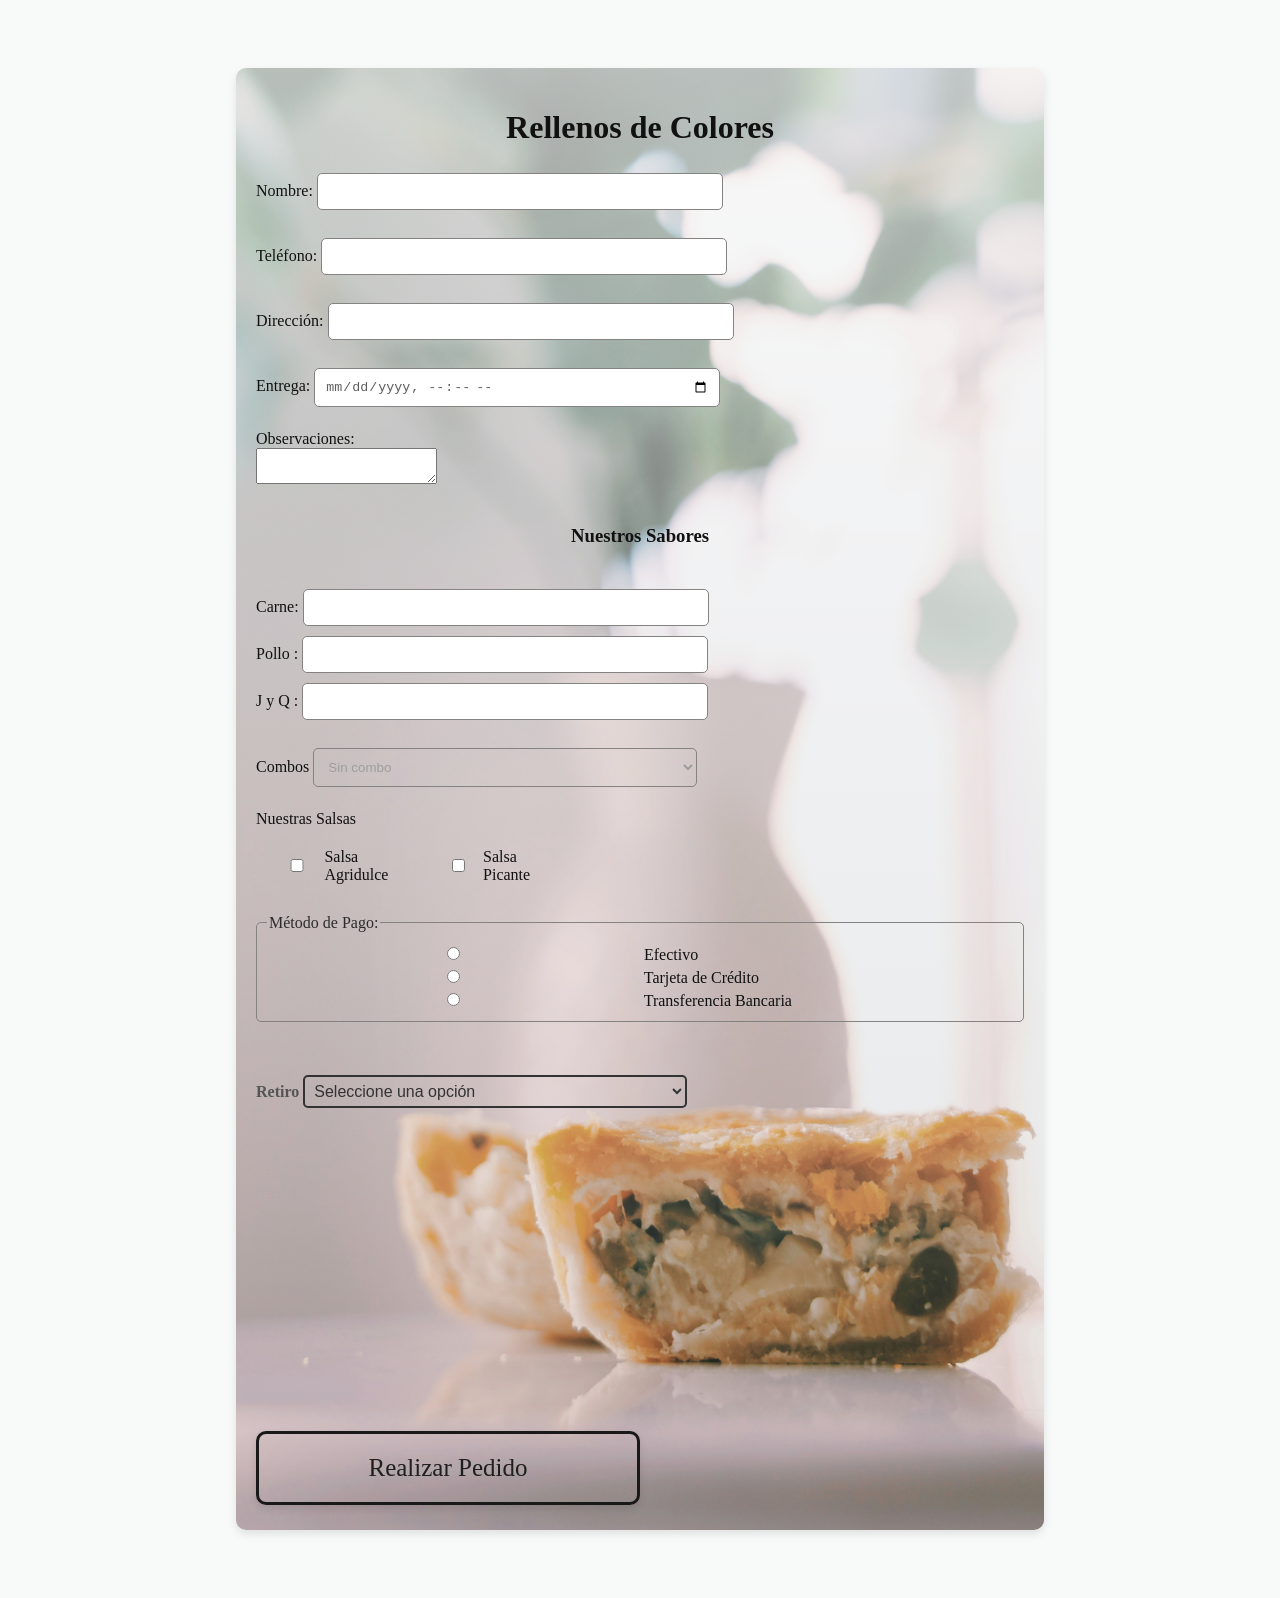
<file: index.html>
<!-- 
   Se emite un pedido online, y pasa a una comanda, dara una alarma y vibrara el boton de imprimir hasta que se presione.
    -->




    <!DOCTYPE html>
    <html lang="en">

    <head>
        <meta charset="UTF-8">
        <meta name="viewport" content="width=device-width, initial-scale=1.0">
        <title>Empanadas</title>
        <link rel="stylesheet" href="styles.css">
    </head>

    <body>
        <div class="hero">

            <h1>Rellenos de Colores</h1>
            <form action="./pedidos/comanda.html">
                <label for="nombre">Nombre:</label>
                <input type="text" id="nombre" name="inputNombre" required><br><br>

                <label for="telefono">Teléfono:</label>
                <input type="tel" id="telefono" name="inputTelefono" required><br><br>

                <label for="direccion">Dirección:</label>
                <input type="text" id="direccion" name="inputDireccion" required><br><br>

                <label for="fecha">Entrega:</label>
                <input type="datetime-local" id="fecha" name="inputFechaHora" required><br><br>

                <label for="observaciones">Observaciones:</label><br>
                <textarea id="observaciones" name="inputObservaciones"></textarea><br><br>
            

                <h3>Nuestros Sabores</h3><br>
                
                <label for="cantidad">Carne:</label>
                <input type="number" id="carne" name="cantidadCarne" min="1" max="100" ><br>
                <label for="cantidad">Pollo : </label>
                <input type="number" id="pollo" name="cantidadPollo" min="1" max="100" ><br>
                <label for="cantidad">J y Q :  </label>
                <input type="number" id="JyQ" name="cantidadJyQ" min="1" max="100" ><br><br>


                <label for="sabor">Combos</label>
                <select name="combo">
                    <option value="ninguno">Sin combo</option>
                    <option value="combo1">12 empanadas + bebida $16000</option>
                    <option value="combo2">20 empanadas + 2 salsas $20000</option>
                </select>
                <br><br>


                <label>Nuestras Salsas</label><br>
                <div class="salsas">
                    <label><input type="checkbox" name="inputSalsaAgridulce"> Salsa Agridulce</label>
                    <label><input type="checkbox" name="inputSalsaPicante"> Salsa Picante</label>
                </div>


                <fieldset>
                    <legend>Método de Pago:</legend>
                    <input type="radio" id="efectivo" name="pago" value="efectivo" required>
                    <label for="efectivo">Efectivo</label><br>
                    <input type="radio" id="tarjeta_credito" name="pago" value="tarjeta_credito">
                    <label for="tarjeta_credito">Tarjeta de Crédito</label><br>
                    <input type="radio" id="transferencia" name="pago" value="transferencia">
                    <label for="transferencia">Transferencia Bancaria</label><br>
                </fieldset><br>

                <label for="retiro">Retiro</label>
                <select name="retiro" required>
                    <option value="" disabled selected hidden>Seleccione una opción</option>
                    <option value="Reservarle Mesa">Consume en las instalaciones</option>
                    <option value="Envío a Domicilio">Envío a Domicilio</option>
                    <option value="Retira en el local">Retiro en el local</option>
                </select>
                <br><br>


                <input type="submit" id="Pedido" value="Realizar Pedido">
            </form>
        </div>
        
    </body>

    </html>
</file>
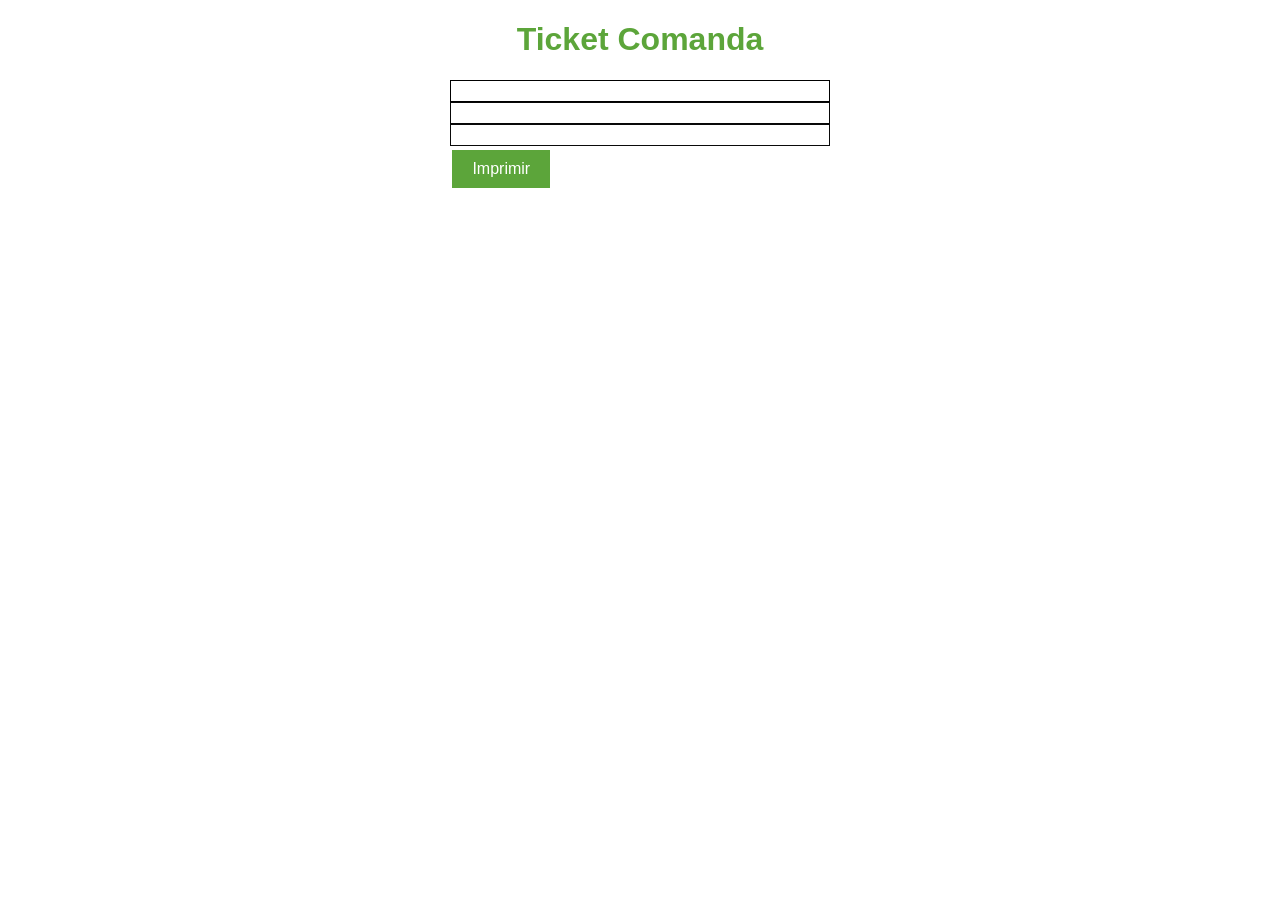
<file: pedidos/comanda.html>
<!DOCTYPE html>
<html lang="en">

<head>
    <meta charset="UTF-8">
    <meta name="viewport" content="width=device-width, initial-scale=1.0">
    <title>Comanda</title>
    <link rel="stylesheet" href="styles.css">
</head>

<body>
    <div class="container">
        <h1>Ticket Comanda</h1>
        <div id="datos"></div>
        <div id="pedido"></div>
        <div id="pagos"></div>

        <button id="imprimir">Imprimir</button>

        <audio id="ringtone" loop>
            <source src="aviso.wav" type="audio/wav">
          </audio>
    </div>
    <script src="scrip.js"></script>
</body>

</html>
</file>
<file: styles.css>
body {
    background-color: #f8faf9;
    min-height: 100vh;
    padding: 60px 20px;
    box-sizing: border-box;
}



.hero{
    background-image:linear-gradient(to bottom, rgba(255,255,255,0.7), rgba(255,255,255,0)), url("fondo.jpg");
    background-size: cover;
    background-position: center;
    background-repeat: no-repeat;
    margin: 0 auto;
    width: 60vw;        
    padding: 20px;
    border-radius: 10px;
    box-shadow: 0 4px 8px rgba(0, 0, 0, 0.1);
    font-family: 'Arial, sans-serif';
    font-size: 16px;
    color: rgb(92, 91, 91);
}
h1, h3{
    color: #111111;
    text-align: center;
}

label{
    color: #111111;
}
input{
    width: 50%;
    padding: 10px;
    margin: 5px 0;
    border: 1px solid #858282;
    border-radius: 5px;
    color: rgb(95, 94, 94);
}

select{
    background-color: transparent;
    width: 50%;
    padding: 10px;
    margin: 5px 0;
    border: 1px solid #858282;
    border-radius: 5px;
    color: rgb(158, 158, 158);
}

fieldset{
    border: 1px solid #858282;
    border-radius: 5px;
    padding: 10px;
    margin: 10px 0;
    color: rgb(44, 44, 44);
    margin-bottom: 30px;
}

#Pedido{    
    background: transparent;
    padding: 20px;
    border-radius: 10px;
    box-shadow: 0 4px 8px rgba(0, 0, 0, 0.1);
    font-family: 'Arial, sans-serif';
    font-size: 25px;
    color: rgb(31, 31, 30);
    border: solid 3px #1a1919;
    box-shadow: 0 4px 8px rgba(0, 0, 0, 0.1);
    transition: all 0.2s ease-in-out;
}

#Pedido:hover {
    background-color: rgba(0, 0, 0, 0.1); /* color de fondo leve al pasar el ratón */
    box-shadow: 0 6px 12px rgba(0, 0, 0, 0.2); /* sombra más fuerte al pasar el ratón */
}

/* Efecto cuando el botón es presionado (efecto de hundimiento) */
#Pedido:active {
    transform: translateY(2px); /* el botón se mueve hacia abajo cuando se presiona */
    box-shadow: 0 2px 4px rgba(0, 0, 0, 0.3); /* sombra más suave cuando se presiona */
}

.salsas label {
  margin: 20px;  
  display: inline-flex;
  align-items: center;
  gap: 6px;
  margin-right: 20px;
  font-size: 16px;
}

select[name="retiro"] {
    border: 2px solid #333;
    border-radius: 5px;
    padding: 5px;
    font-size: 1rem;
    background-color:transparent;
    color: #333;
    margin-bottom: 300px;
}

label[for="retiro"] {
    font-weight: bold;
    color: #555;
}
</file>
<file: pedidos/styles.css>
body{
    background-color: white;
}

.container{
    font-family: 'Lucida Sans', 'Lucida Sans Regular', 'Lucida Grande', 'Lucida Sans Unicode', Geneva, Verdana, sans-serif;
    width: 30%;
    padding: 0;
    margin: auto;
}
h1{
    text-align: center;
    color: #5ca53a;
}

#datos{
    padding: 10px;
    border: 1px solid black;
    
}

#pedido{
    padding: 10px;
    border: 1px solid #080808;
}

#pagos{
    padding: 10px;
    border: 1px solid #0a0a0a;
}
button{
    background-color: #5ca53a;
    color: white;
    border: none;
    padding: 10px 20px;
    text-align: center;
    text-decoration: none;
    display: inline-block;
    font-size: 16px;
    margin: 4px 2px;
    cursor: pointer;
}


/*animación*/

@keyframes vibrar {
    0% { transform: translate(0); }
    25% { transform: translate(2px, 2px); }
    50% { transform: translate(-2px, -2px); }
    75% { transform: translate(2px, -2px); }
    100% { transform: translate(0); }
}

.boton-vibrando {
    animation: vibrar 0.2s infinite;
}
</file>
